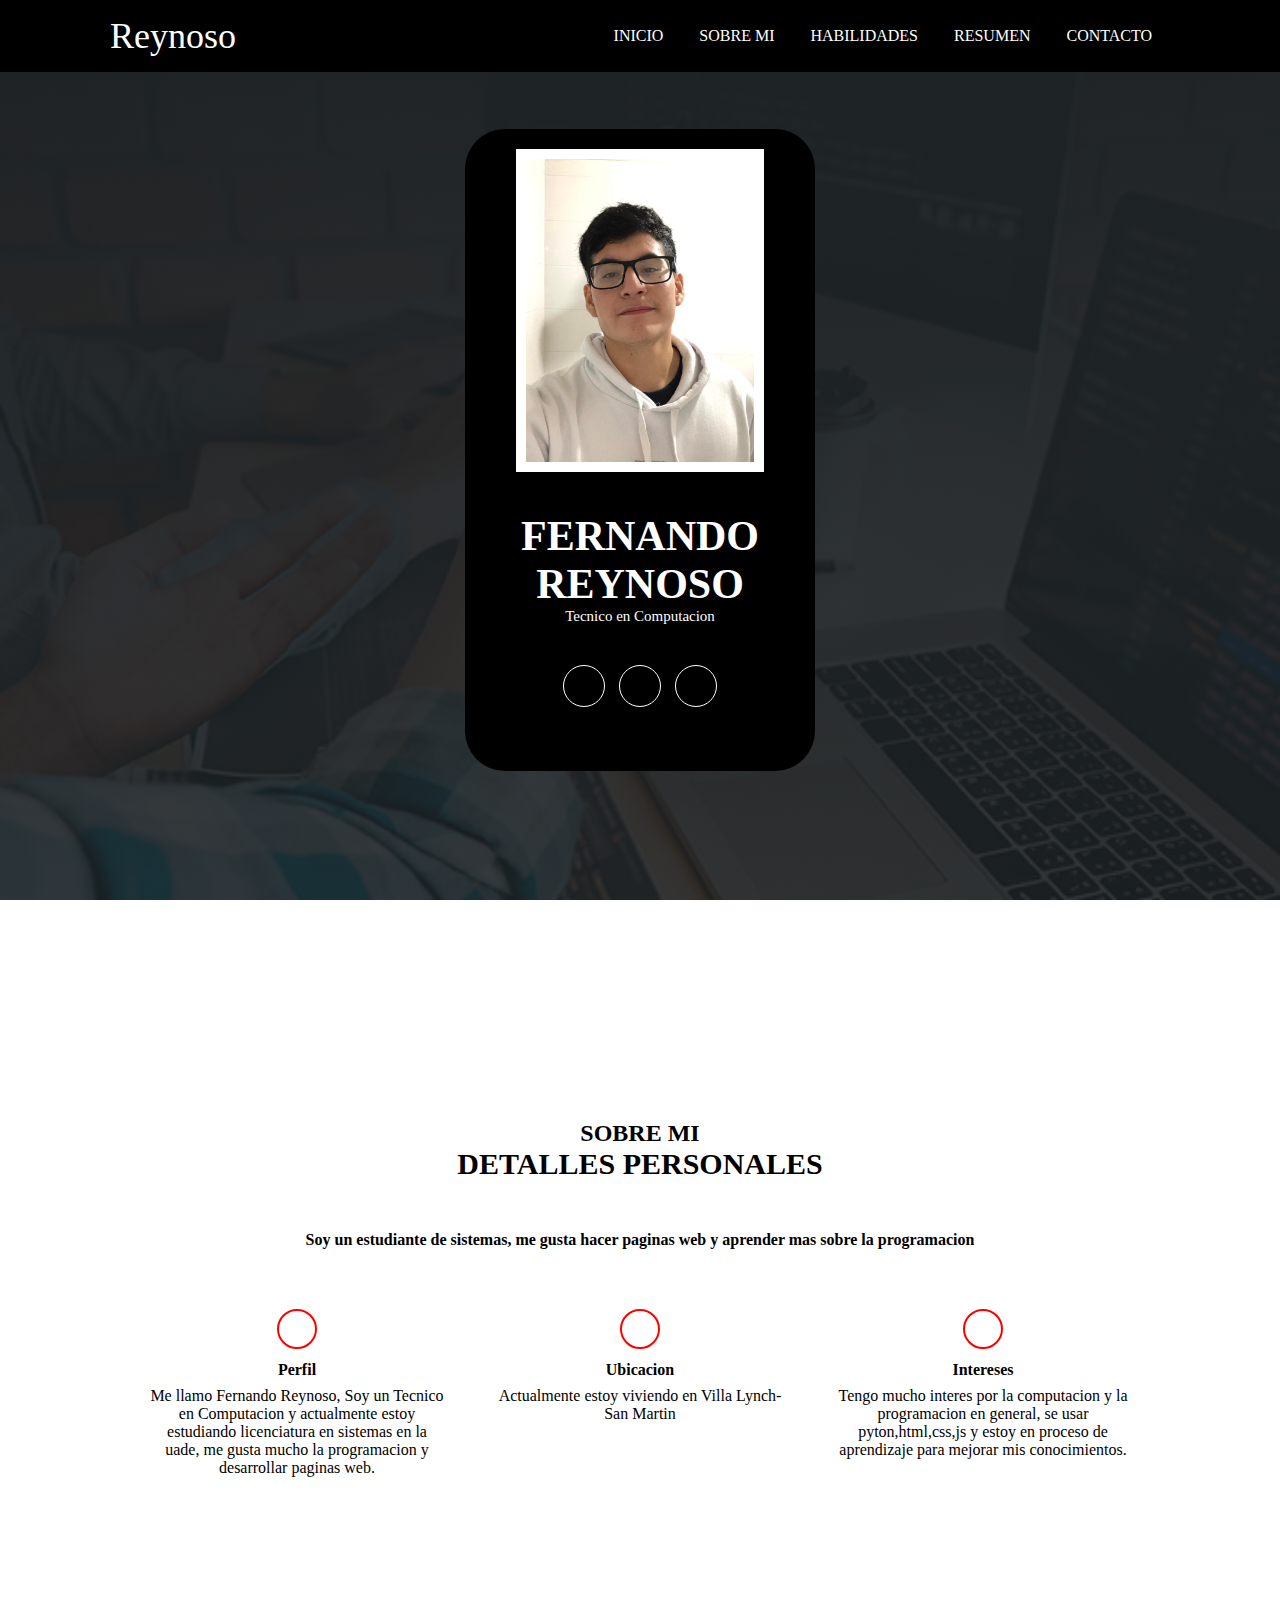
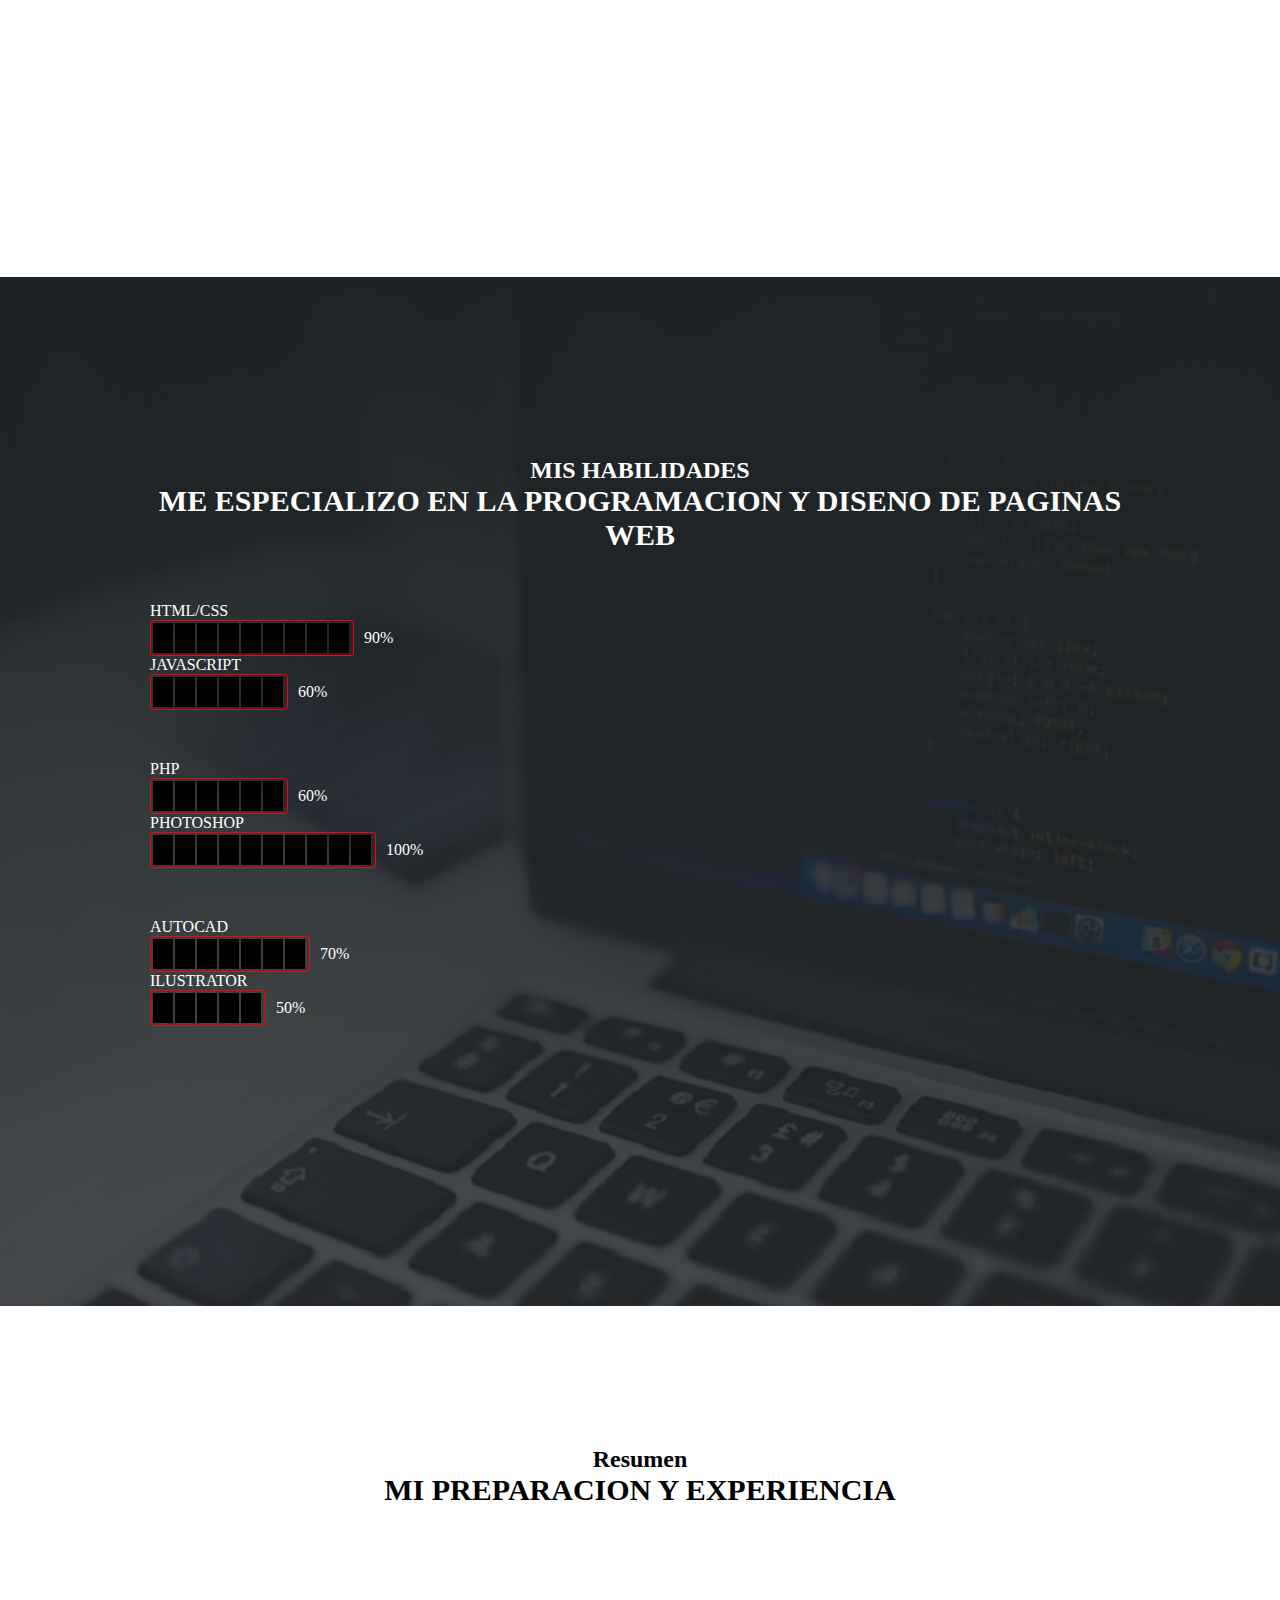
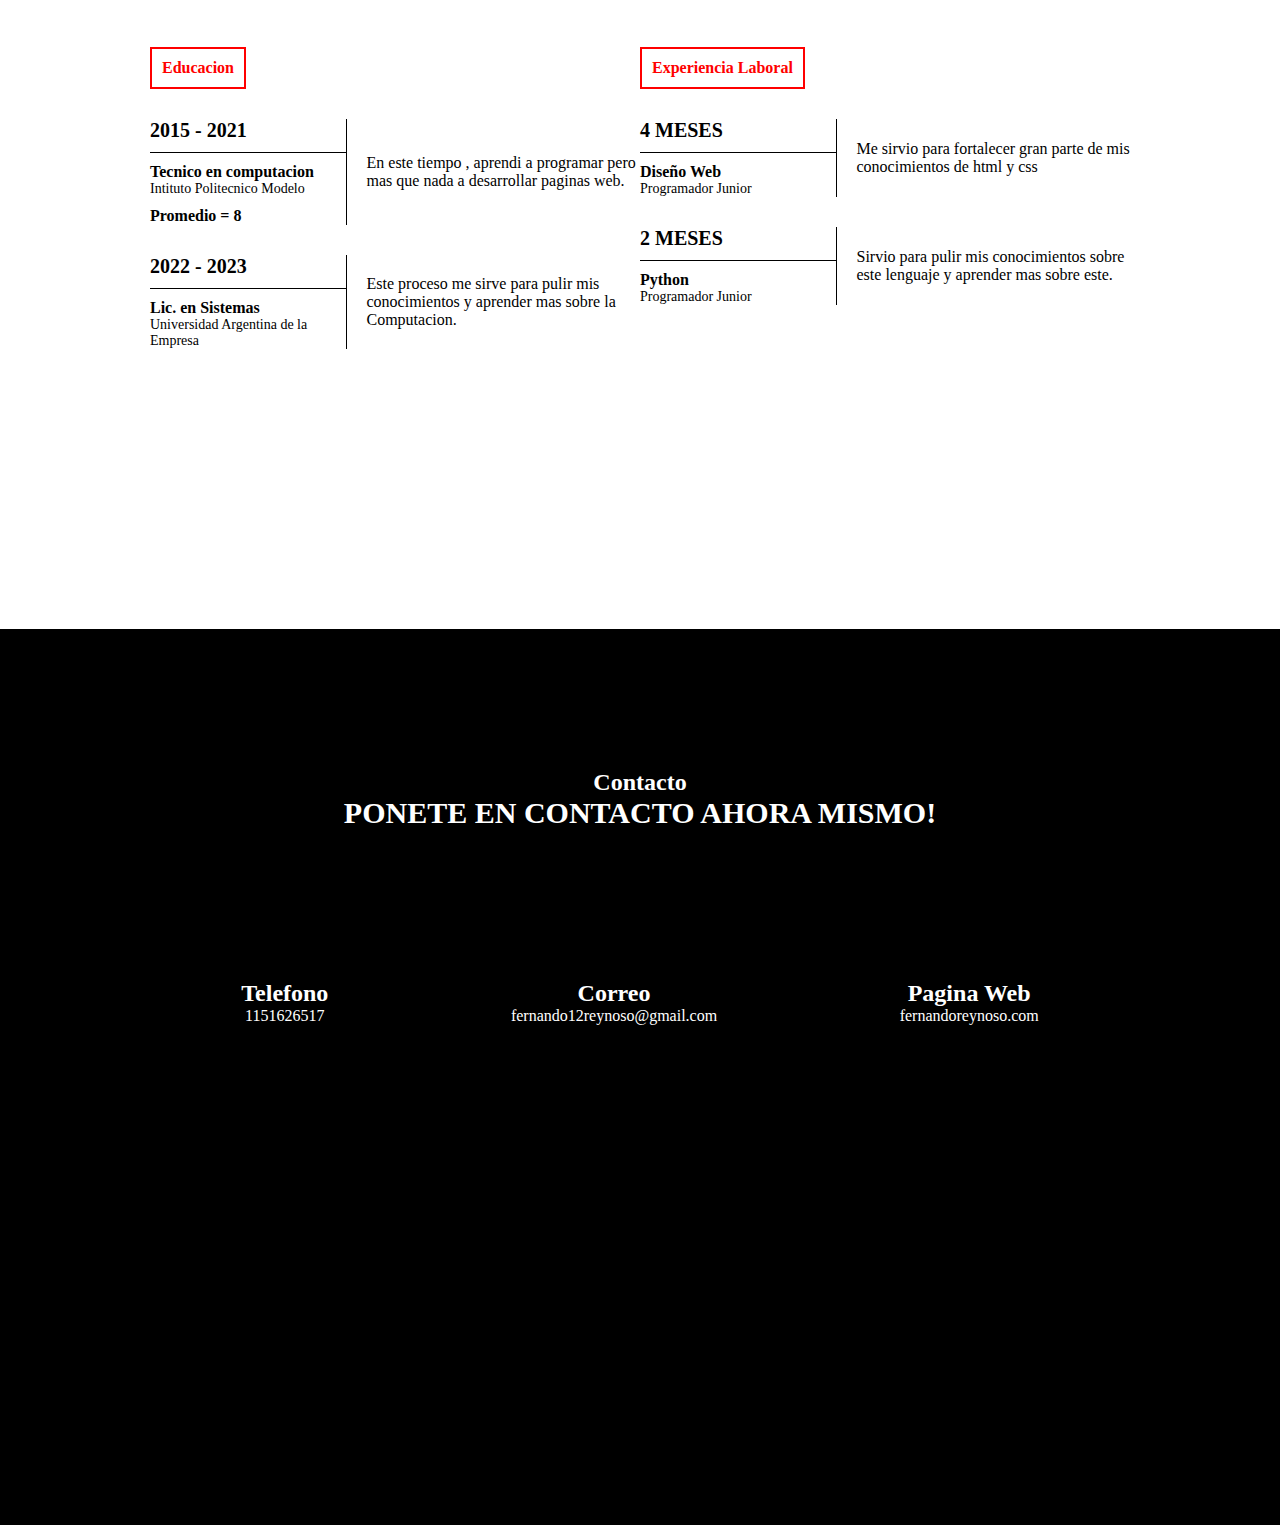
<file: index.html>
<!DOCTYPE html>
<html lang="en">
<head>
    <meta charset="UTF-8">
    <meta http-equiv="X-UA-Compatible" content="IE=edge">
    <meta name="viewport" content="width=device-width, initial-scale=1.0">
    <link rel="stylesheet" href="https://cdnjs.cloudflare.com/ajax/libs/font-awesome/6.4.0/css/all.min.css" integrity="sha512-iecdLmaskl7CVkqkXNQ/ZH/XLlvWZOJyj7Yy7tcenmpD1ypASozpmT/E0iPtmFIB46ZmdtAc9eNBvH0H/ZpiBw==" crossorigin="anonymous" referrerpolicy="no-referrer" />
    <title>CURRICULUM FERNANDO REYNOSO</title>
    <link rel="stylesheet" href="estilo.css">
</head>
<body>
    <!-- MENU ENCABEZADO -->
    <div class="contenedor-header">
        <header>
                <div class="logo">
                    <a href="#">Reynoso</a>
                </div>
                <nav id="nav">
                    <ul>
                        <li><a href="#inicio">INICIO</a></li>
                        <li><a href="#sobremi">SOBRE MI</a></li>
                        <li><a href="#habilidades">HABILIDADES</a></li>
                        <li><a href="#resumen">RESUMEN</a></li>
                        <li><a href="#contacto">CONTACTO</a></li>
                    </ul>

                </nav>
                <div class="nav-responsive">
                    <i class="fa-solid fa-bars"></i>
        
                </div>

        </header>

    </div>

    <!--INICIO-->
    <section id="inicio" class="inicio">
        <div class="contenido-banner">
            <div class="contenedor-img">
                <img src="fer.jpeg" alt="">
            </div>
            <h1>FERNANDO REYNOSO</h1>
            <h2>Tecnico en Computacion</h2>
            <div class="redes">
                <a href="#"><i class="fa-brands fa-facebook-f"></i></a>
                <a href="#"><i class="fa-brands fa-twitter"></i></a>
                <a href="#"><i class="fa-brands fa-instagram"></i></a>
            </div>
        </div>



    </section>


    <!--SOBRE MI-->
    <section class="sobremi" id="sobremi">
        <div class="contenido-seccion">
            <h2 class="titulo-seccion">SOBRE MI</h2>
            <h3>Detalles personales</h3>
            <p class="especial">Soy un estudiante de sistemas, me gusta hacer paginas web y aprender mas sobre la programacion</p>
            
            
            <div class="fila">
                <div class="col">
                    <i class="fa-solid fa-user"></i>
                    <span class="titulo-detalle">Perfil</span>
                    <p>Me llamo Fernando Reynoso, Soy un Tecnico en Computacion y actualmente estoy estudiando licenciatura en sistemas en la uade, me gusta mucho la programacion y desarrollar paginas web. </p>
                </div>

                <div class="col">
                    <i class="fa-solid fa-location-dot"></i>
                    <span class="titulo-detalle">Ubicacion</span>
                    <p>Actualmente estoy viviendo en Villa Lynch-San Martin</p>
                    </div>

                    <div class="col">
                        <i class="fa-solid fa-flag"></i>
                        <span class="titulo-detalle">Intereses</span>
                        <p>Tengo mucho interes por la computacion y la programacion en general, se usar pyton,html,css,js y estoy en proceso de aprendizaje para mejorar mis conocimientos.</p>
    
                        
    
    
                    </div>

            </div>


        </div>



    </section>

    <!--HABILIDADES-->

    <section class="habilidades" id="habilidades">
        <div class="contenido-seccion">
            <h2 class="titulo-seccion">MIS HABILIDADES</h2>
            <h3>Me especializo en la programacion y diseno de paginas web</h3>

            <div class="fila">
                <div class="col">
                    <span>HTML/CSS</span>
                    <div class="cont-barra">
                        <div class="barra" id="html">

                            

                            <div class="e"></div>
                            <div class="e"></div>
                            <div class="e"></div>
                            <div class="e"></div>
                            <div class="e"></div>
                            <div class="e"></div>
                            <div class="e"></div>
                            <div class="e"></div>
                            <div class="e"></div>

                            
                        </div>
                        <span>90%</span>
                    </div>
                
                
                </div>

                <div class="col">
                    <span>JAVASCRIPT</span>
                    <div class="cont-barra">
                        <div class="barra" id="javascript">

                            

                            <div class="e"></div>
                            <div class="e"></div>
                            <div class="e"></div>
                            <div class="e"></div>
                            <div class="e"></div>
                            <div class="e"></div>
                            

                            
                        </div>
                        <span>60%</span>
                    </div>
                
                
                </div>

                <div class="fila">
                    <div class="col">
                        <span>PHP</span>
                        <div class="cont-barra">
                            <div class="barra" id="php">
    
                                
    
                                <div class="e"></div>
                                <div class="e"></div>
                                <div class="e"></div>
                                <div class="e"></div>
                                <div class="e"></div>
                                <div class="e"></div>
                                
    
                                
                            </div>
                            <span>60%</span>
                        </div>
                    
                    
                    </div>
    
                    <div class="col">
                        <span>PHOTOSHOP</span>
                        <div class="cont-barra">
                            <div class="barra" id="photoshop">
    
                                
    
                                <div class="e"></div>
                                <div class="e"></div>
                                <div class="e"></div>
                                <div class="e"></div>
                                <div class="e"></div>
                                <div class="e"></div>
                                <div class="e"></div>
                                <div class="e"></div>
                                <div class="e"></div>
                                <div class="e"></div>
    
                                
                            </div>
                            <span>100%</span>
                        </div>
                    
                    
                    </div>
    



            </div>

            <div class="fila">
                <div class="col">
                    <span>AUTOCAD</span>
                    <div class="cont-barra">
                        <div class="barra" id="autocad">

                            
                            <div class="e"></div>
                            <div class="e"></div>
                            <div class="e"></div>
                            <div class="e"></div>
                            <div class="e"></div>
                            <div class="e"></div>
                            <div class="e"></div>

                            
                        </div>
                        <span>70%</span>
                    </div>
                
                
                </div>

                <div class="col">
                    <span>ILUSTRATOR</span>
                    <div class="cont-barra">
                        <div class="barra" id="ilustrator">

                            

                            <div class="e"></div>
                            <div class="e"></div>
                            <div class="e"></div>
                            <div class="e"></div>
                            <div class="e"></div>
                            
                            

                            
                        </div>
                        <span>50%</span>
                    </div>
                
                
                </div>




        </div>


        </div>
    </section>

    <!--RESUMEN-->
    <section class="resumen" id="resumen">
        <div class="contenido-seccion">
            <h2 class="titulo-seccion">Resumen</h2>
            <h3>Mi preparacion y experiencia</h3>
            <div class="info">
                <div class="col">
                    <span class="titulo">Educacion</span>
                    <table>
                        <tr>
                            <td class="datos">
                                <h3>2015 - 2021</h3>
                            </td>

                            <td rowspan="2" class="descripcion">
                                En este tiempo , aprendi a programar pero mas que nada a desarrollar paginas web.

                        
                            </td>
                            
                        </tr>
                        <tr>
                            <td>
                                <h4>Tecnico en computacion</h4>
                                <p>Intituto Politecnico Modelo</p>
                                <span class="promedio">Promedio = 8</span>
                            </td>
                        </tr>
                    </table>
                    <table>
                        <tr>
                            <td class="datos">
                                <h3>2022 - 2023</h3>
                            </td>

                            <td rowspan="2" class="descripcion">
                                Este proceso me sirve para pulir mis conocimientos y aprender mas sobre la Computacion.

                        
                            </td>
                            
                        </tr>
                        <tr>
                            <td>
                                <h4>Lic. en Sistemas</h4>
                                <p>Universidad Argentina de la Empresa</p>
                                
                            </td>
                        </tr>
                    </table>
                </div>
                <div class="col">
                    <span class="titulo">Experiencia Laboral</span>
                    <table>
                        <tr>
                            <td class="datos">
                                <h3>4 Meses</h3>
                            </td>

                            <td rowspan="2" class="descripcion">
                                Me sirvio para fortalecer gran parte de mis conocimientos de html y css

                        
                            </td>
                            
                        </tr>
                        <tr>
                            <td>
                                <h4>Diseño Web</h4>
                                <p>Programador Junior</p>
                                
                            </td>
                        </tr>
                    </table>
                    <table>
                        <tr>
                            <td class="datos">
                                <h3>2 Meses</h3>
                            </td>

                            <td rowspan="2" class="descripcion">
                                Sirvio para pulir mis conocimientos sobre este lenguaje y aprender mas sobre este.

                        
                            </td>
                            
                        </tr>
                        <tr>
                            <td>
                                <h4>Python</h4>
                                <p>Programador Junior</p>
                                
                            </td>
                        </tr>
                    </table>
                </div>
            </div>

        </div>
    </section>

    <!--CONTACTO-->

    <section class="contacto" id="contacto">
        <div class="contenido-seccion">
            <h2 class="titulo-seccion">Contacto</h2>
            <h3>Ponete en contacto ahora mismo!</h3>
            
            <div class="fila">
                <div class="col">
                    <h2>
                        <i class="fa-solid fa-phone"></i>Telefono
                    </h2>
                    <span class="info-contacto">1151626517</span>
                </div>
                <div class="col">
                    <h2>
                        <i class="fa-solid fa-envelope"></i>Correo
                    </h2>
                    <span class="info-contacto">fernando12reynoso@gmail.com</span> 
                </div>
                <div class="col">
                    <h2>
                        <i class="fa-solid fa-globe"></i>Pagina Web
                    </h2>
                    <span class="info-contacto">fernandoreynoso.com</span> 
                </div>
            </div>
        </div>
    </section>



    </body>
</html>
</file>
<file: estilo.css>
@import url('https://fonts.googleapis.com/css2?family=Chelsea+Market&family=Roboto:ital,wght@1,700&display=swap');

*{
        box-sizing: border-box;
        font-family: 'Work Sans';
        margin: 0;
        padding: 0;
       
}

html{
    /*me permite deslizar cuando hago clic en los links del manu*/
    scroll-behavior: smooth;


}

/*MENU*/

.contenedor-header{
    background-color: black;
    position: fixed;
    width: 100%;
    top: 0;
    left: 0;
    z-index: 99;

}

.contenedor-header header{
    
    max-width: 1100px;
    margin: auto;
    display: flex;
    justify-content: space-between;
    align-items: center;
    padding: 15px 20px;



}

.contenedor-header header .logo a{
    font-family: 'Righteous';
    font-size: 36px;
    color: white;
    text-decoration: none;
}

.contenedor-header header ul{
    display: flex;
    list-style: none;
}

.contenedor-header header nav ul li a{
    text-align: none;
    color: white;
    margin: 0 15px;
    padding: 3px;
    transition: .5s;
    text-decoration: none;

}

.contenedor-header header nav ul li a:hover{
    color: red;
}

.nav-responsive{
    color: white;
    padding: 5px 10px;
    border-radius: 5px;
    cursor: pointer;
    display: none;
    
    

}

/*INICIO*/

.inicio{
    background: linear-gradient(to top, rgba(30,35,38,.8), rgba(30,35,38,1)),url(informatica.jpg);
    background-size: cover;
    height: 100vh;
    color: white;
    display: flex;
    align-items: center;
    
}

.inicio .contenido-banner{
    padding: 20px;
    background-color: black;
    max-width: 350px;
    margin: auto;
    text-align: center;
    border-radius: 40px;


}

.inicio .contenido-banner img{
    margin-top: 40px;
    border: 10px solid ;
    display: block;
    width: 80%;
    margin: auto;
   
}

.inicio .contenido-banner h1{
    margin-top: 40px;
    font-size: 42px;
    font-family: 'Righteous';
}

.inicio .contenido-banner h2{
    font-size: 15px;
    font-weight: normal;
}

.inicio .contenido-banner .redes a{
    color: white;
    display: inline-block;
    text-decoration: none;
    border: 1px solid white;
    border-radius: 100%;
    width: 42px;
    height: 42px;
    line-height: 42px;
    margin: 40px 5px;
    font-size: 20px;
    transition: .3s;
}

.inicio .contenido-banner .redes a:hover{
    background-color: red;
}


/* ESTILOS GENERALES */


.titulo-seccion {
    font-family: 'Times New Roman', Times, serif;
    font-size: 1.5rem;

}

/*SOBRE MI*/


.sobremi{
    background-color: white;
    margin-bottom: 300px;
    padding: 140px 0 100px 0;
    text-align: center;
    
}

.sobremi .contenido-seccion{
    max-width: 1000px;
    margin: auto;
    padding: 0 10px;
    margin-top: 80px;
    
    
}

.sobremi .contenido-seccion h3{
    text-transform: uppercase;
    font-size: 30px;
    
}

.sobremi .contenido-seccion .especial{
    color: black;
    font-weight: bold;
    margin-top: 50px;
    



}

.sobremi .contenido-seccion p{
    max-width: 700px;
    margin: auto;
    color: black;

}

.sobremi .contenido-seccion .fila{
    display: flex;
    margin-top: 30px;
    justify-content: space-between;
}

.sobremi .contenido-seccion .fila .col{
    width: 30%;

}

.sobremi .contenido-seccion .fila .col i{
    color: black;
    display: inline-block;
    width: 40px;
    height: 40px;
    border: 2px solid red;
    line-height: 40px;
    border-radius: 50%;
    margin-top: 30px;
    

}
 
.sobremi .contenido-seccion .fila .col span{
    display: block;
    font-weight: bold;
    margin: 8px;
}

 /*HABILIDADES*/

.habilidades{
    padding: 80px 0 100px 0;
    text-align: center;
    background: linear-gradient(to top, rgba(30,35,38,.8), rgba(30,35,38,1)),url(compus.jpg);
    background-size: cover;
    color: white;
    

}


.habilidades .contenido-seccion{
    max-width: 1000px;
    margin: auto;
    padding: 0 10px;
    margin-bottom: 180px;
    margin-top: 100px;
}



.habilidades .contenido-seccion h3{
    text-transform: uppercase;
    font-size: 30px;
}




.habilidades .contenido-seccion .fila{
    display: block;
    justify-content: space-between;
    margin-top: 50px;
    
   
}


.habilidades .contenido-seccion .fila .col{
    width: 47%;
    text-align: left;

}

.habilidades .contenido-seccion .fila .col .cont-barra{
    display: flex;
    align-items: center;

}

.habilidades .contenido-seccion .barra {
    display: flex;
    border: 1px solid red;
    padding: 2px;
    border-radius: 3px;
    margin-right: 10px;

}

.habilidades .contenido-seccion .barra .e{
    background-color: black;
    width: 20px;
    height: 30px;
    margin-right: 2px;
    
}


/*RESUMEN*/

.resumen{
    background-color: white;
    padding:  140px 0 100px 0;
    text-align: center;
    
}

.resumen .contenido-seccion{
    max-width: 1000px;
    margin: auto;
    padding: 0 10px;

}

.resumen .contenido-seccion h3{
    text-transform: uppercase;
    font-size: 30px;

}

.resumen .contenido-seccion .info{
    text-align: left;
    display: flex;
    justify-content: space-between;
    margin-top: 80px;



}

.resumen .contenido-seccion .info .col{
    width: 60%;
    margin-top: 60px;

}

.resumen .contenido-seccion .info .col .titulo{
    display: inline-block;
    color: red;
    font-weight: bold;
    border: 2px solid red;
    padding: 10px;
    
    
}

.resumen .contenido-seccion .info .col table{
    margin-top: 30px;
    border-collapse: collapse;
}

.resumen .contenido-seccion .info .col table .datos{
    width: 40%;
    border-bottom: 1px solid black
}

.resumen .contenido-seccion .info .col table h4{
    margin-top: 10px;

}

.resumen .contenido-seccion .info .col table h3{
    font-size: 20px;
    margin-bottom: 10px;


}

.resumen .contenido-seccion .info .col table p{
    font-size: 14px;

}

.resumen .contenido-seccion .info .col table .promedio{
    display: block;
    color: black;
    margin-top: 10px;
    font-weight: bold;
}

.resumen .contenido-seccion .info .col table .descripcion{
    border-left: 1px solid black;
    padding-left: 20px;
}

/*CONTACTO*/

.contacto{
    
    margin-top: 180px;
    background-color: black;
    padding: 140px 0 100px 0;
    color: white;
    text-align: center;
    
}

.contacto .contenido-seccion{
    
    max-width: 1000px;
    margin: auto;
    padding: 0 10px;
    
}

.contacto .contenido-seccion h3{
    
    text-transform: uppercase;
    font-size: 30px;
    
}

.contacto .contenido-seccion .fila{
    
    display: flex;
    justify-content: space-around;
    
}



.contacto .contenido-seccion .fila .col{
    margin-top: 150px;
    margin-bottom: 400px;
    background-color: black;
}


.contacto .contenido-seccion .fila .col h2{
    color: white;
    
    
}



/*RESPONSIVE*/


@media screen and (max-width:740px){
    #nav ul{
        display: block;
    }
    
    .habilidades .contenido-seccion .fila .col{
        width: 100%;
        text-align: left;
    }
    .habilidades .contenido-seccion .fila{
        display: block;
    }
    .sobremi .contenido-seccion .fila .col{
        width: 80%;
        margin: auto;
        margin-top: 20px;
    }
    .resumen .contenido-seccion .info{
        display: block;
    }
    .resumen  .contenido-seccion .info .col{
        width: 90%;
        margin: auto;
    }
    .resumen .contenido-seccion .info .col .titulo{
        display: block;
        text-align: center;
    }
    .resumen .contenido-seccion .info .col table{
        margin-top: 10px;
        margin-bottom: 30px;
    }
    .contacto .contenido-seccion .fila{
        display: block;
    }

}
</file>
